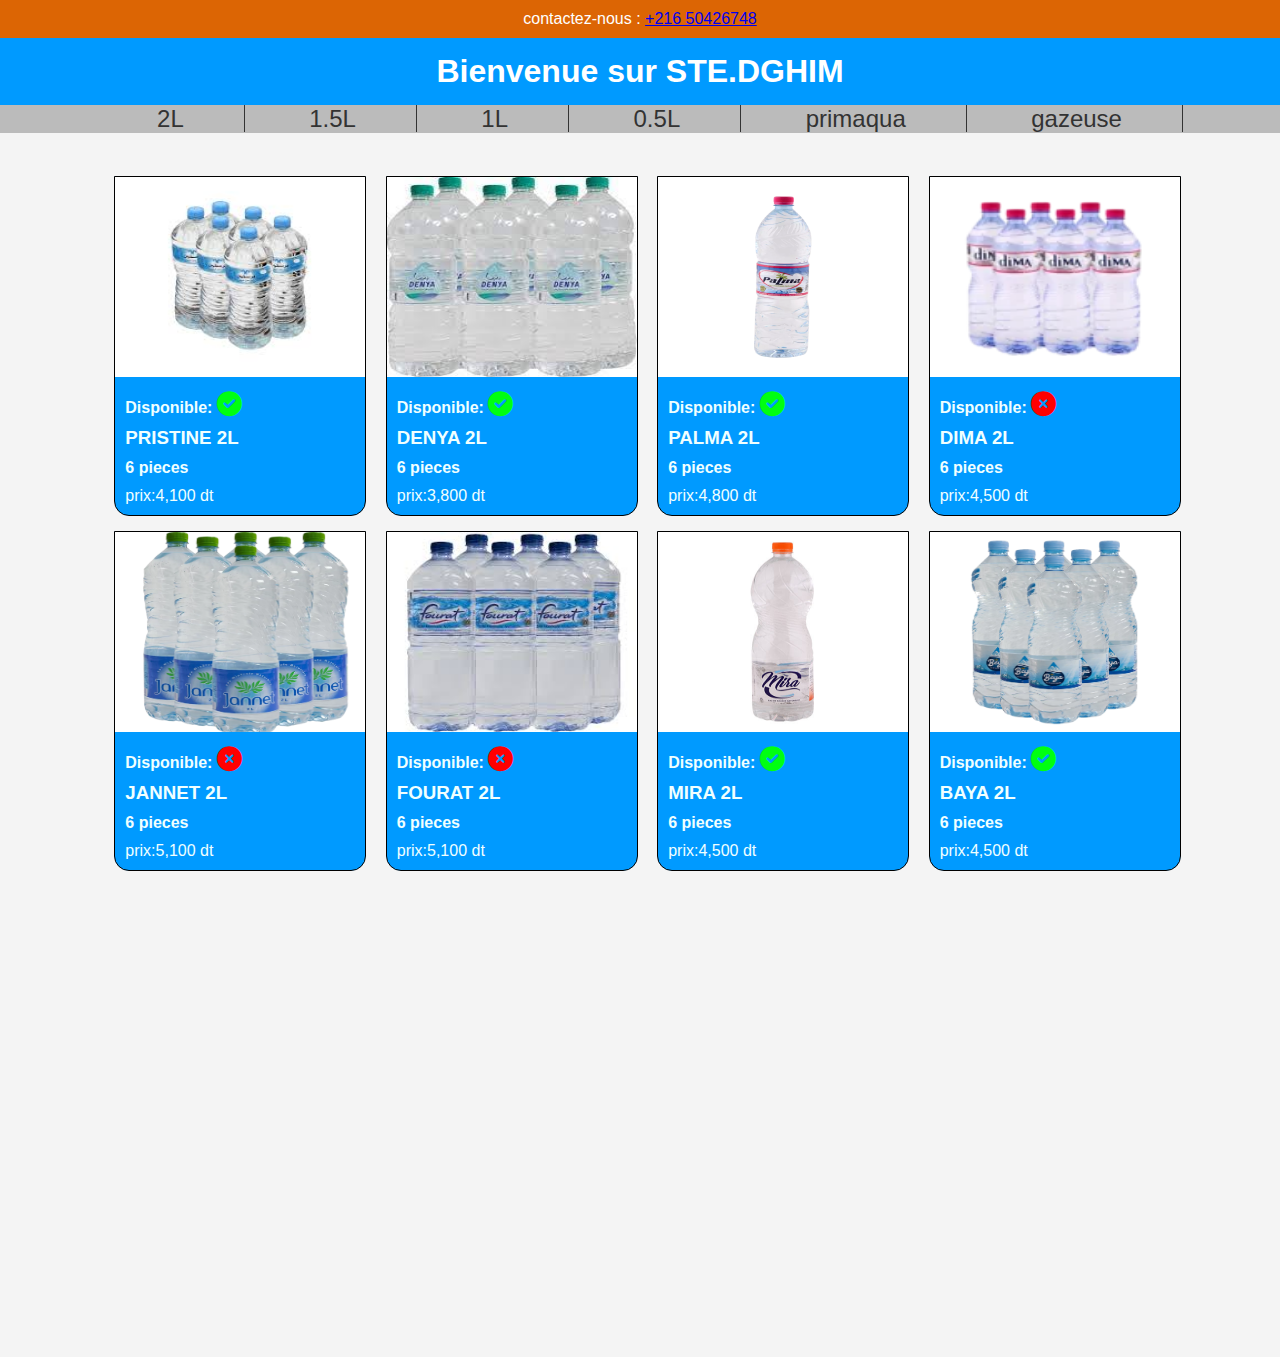
<file: index.html>
<!DOCTYPE html>
<html lang="en">
<head>
    <meta charset="UTF-8">
    <meta name="viewport" content="width=device-width, initial-scale=1.0">
    <title>STE.DGHIM</title>
    <link rel="stylesheet" href="style.css">
</head>
<body>
    <header>
        <nav>
            contactez-nous : <a href="tel:+216 50426748">+216 50426748</a>
        </nav>
        <h1>Bienvenue sur STE.DGHIM</h1>
    </header>
    <main>
        <ul>
            <li><a href="2L.html" target="g1">2L</a></li>
            <li><a href="1.5L.html" target="g1">1.5L</a></li>
            <li><a href="1L.html" target="g1">1L</a></li>
            <li><a href="0.5L.html" target="g1">0.5L</a></li>
            <li><a href="prim.html" target="g1">primaqua</a></li>
            <li><a href="gazeuse.html" target="g1">gazeuse</a></li>
        </ul>
    </main>
    <section>
        <iframe src="2L.html" name="g1" frameborder="0"></iframe>
    </section>
</body>
</html>
</file>
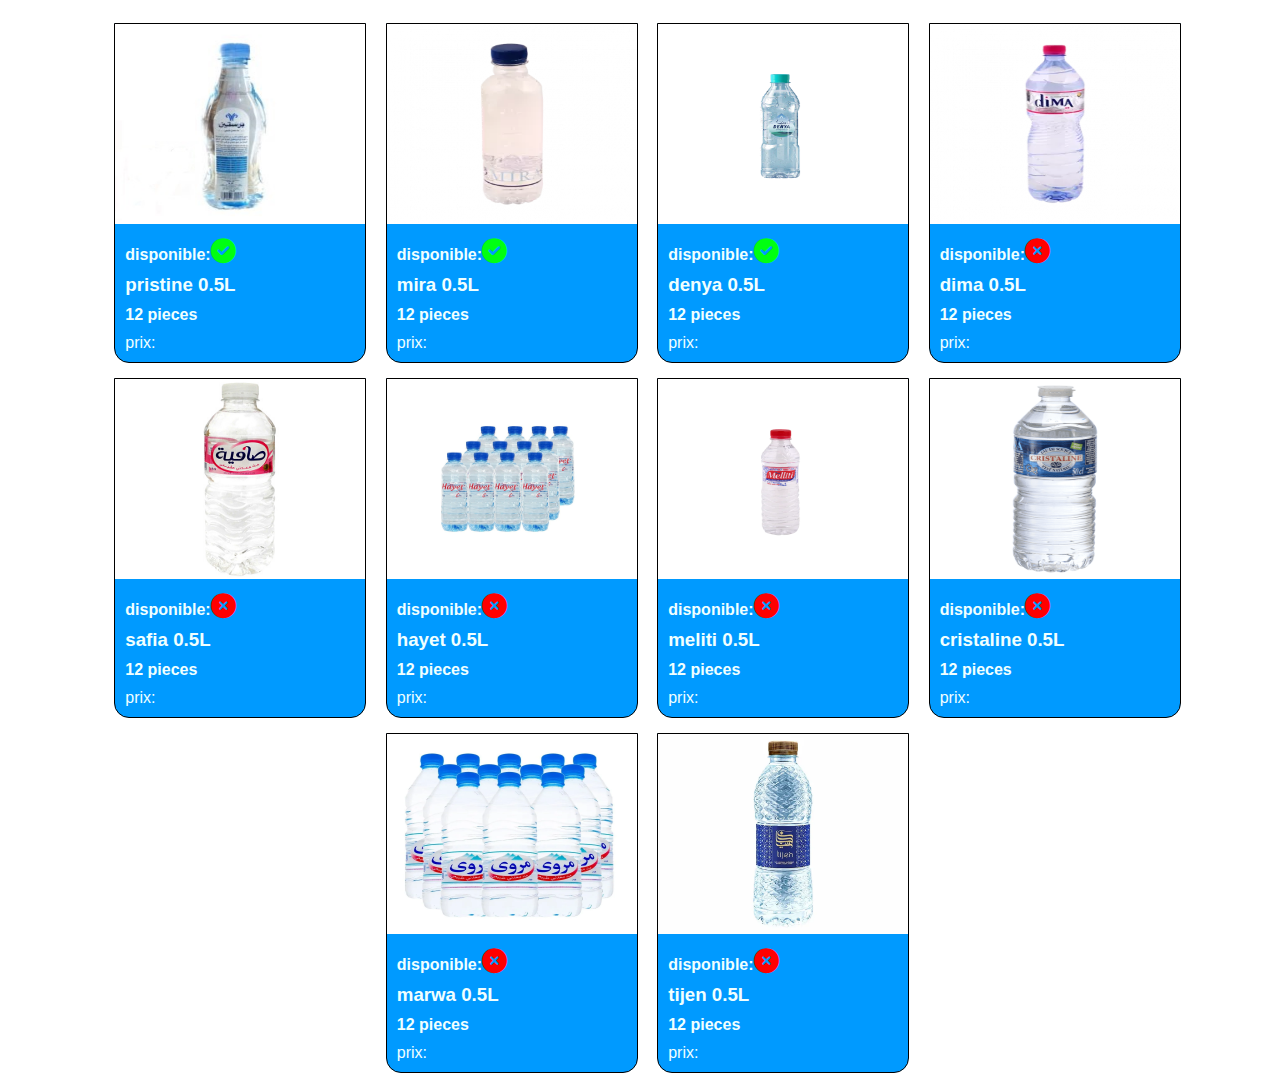
<file: 0.5L.html>
<!DOCTYPE html>
<html lang="en">
<head>
    <meta charset="UTF-8">
    <meta name="viewport" content="width=device-width, initial-scale=1.0">
    <title>Document</title>
    <link rel="stylesheet" href="boitier.css">
    <link rel="stylesheet" href="https://cdnjs.cloudflare.com/ajax/libs/font-awesome/6.0.0-beta3/css/all.min.css">
</head>
<body>
    <article>
        <!--prisitine-->
        <div class="container">
            <img src="images 0.5L/pristine.png" alt="">
            <h4>disponible:<i class="fa-solid fa-circle-check" style="color: #00ff11;font-size: 25px;"></i></h4>
            <h3>pristine 0.5L</h3>
            <h4> 12 pieces</h4>
            <p>prix:</p>
        </div>
        <!--mira-->
        <div class="container">
            <img src="images 0.5L/mira.png" alt="">
            <h4>disponible:<i class="fa-solid fa-circle-check" style="color: #00ff11;font-size: 25px;"></i></h4>
            <h3>mira 0.5L</h3>
            <h4> 12 pieces</h4>
            <p>prix:</p>
        </div>
        <!--denya-->
        <div class="container">
            <img src="images 0.5L/denya.png" alt="">
            <h4>disponible:<i class="fa-solid fa-circle-check" style="color: #00ff11;font-size: 25px;"></i></h4>
            <h3>denya 0.5L</h3>
            <h4> 12 pieces</h4>
            <p>prix:</p>
        </div>
        <!--dima-->
        <div class="container">
            <img src="images 0.5L/dima.png" alt="">
            <h4>disponible:<i class="fa-solid fa-circle-xmark" style="color: #ff0000; font-size: 25px;"></i></h4>
            <h3>dima 0.5L</h3>
            <h4> 12 pieces</h4>
            <p>prix:</p>
        </div>
        <!--safia-->
        <div class="container">
            <img src="images 0.5L/safia.png" alt="">
            <h4>disponible:<i class="fa-solid fa-circle-xmark" style="color: #ff0000; font-size: 25px;"></i></h4>
            <h3>safia 0.5L</h3>
            <h4> 12 pieces</h4>
            <p>prix:</p>
        </div>
        <!--hayet-->
        <div class="container">
            <img src="images 0.5L/hayet.png" alt="">
            <h4>disponible:<i class="fa-solid fa-circle-xmark" style="color: #ff0000; font-size: 25px;"></i></h4>
            <h3>hayet 0.5L</h3>
            <h4> 12 pieces</h4>
            <p>prix:</p>
        </div>
        <!--meliti-->
        <div class="container">
            <img src="images 0.5L/meliti.png" alt="">
            <h4>disponible:<i class="fa-solid fa-circle-xmark" style="color: #ff0000; font-size: 25px;"></i></h4>
            <h3>meliti 0.5L</h3>
            <h4> 12 pieces</h4>
            <p>prix:</p>
        </div>
        <!--cristaline-->
        <div class="container">
            <img src="images 0.5L/cristalice.png" alt="">
            <h4>disponible:<i class="fa-solid fa-circle-xmark" style="color: #ff0000; font-size: 25px;"></i></h4>
            <h3>cristaline 0.5L</h3>
            <h4> 12 pieces</h4>
            <p>prix:</p>
        </div>
        <!--marwa-->
        <div class="container">
            <img src="images 0.5L/marwa.png" alt="">
            <h4>disponible:<i class="fa-solid fa-circle-xmark" style="color: #ff0000; font-size: 25px;"></i></h4>
            <h3>marwa 0.5L</h3>
            <h4> 12 pieces</h4>
            <p>prix:</p>
        </div>
        <!--tijen-->
        <div class="container">
            <img src="images 0.5L/tijen.png" alt="">
            <h4>disponible:<i class="fa-solid fa-circle-xmark" style="color: #ff0000; font-size: 25px;"></i></h4>
            <h3>tijen 0.5L</h3>
            <h4> 12 pieces</h4>
            <p>prix:</p>
        </div>
        
    </article>
</body>
</html>
</file>
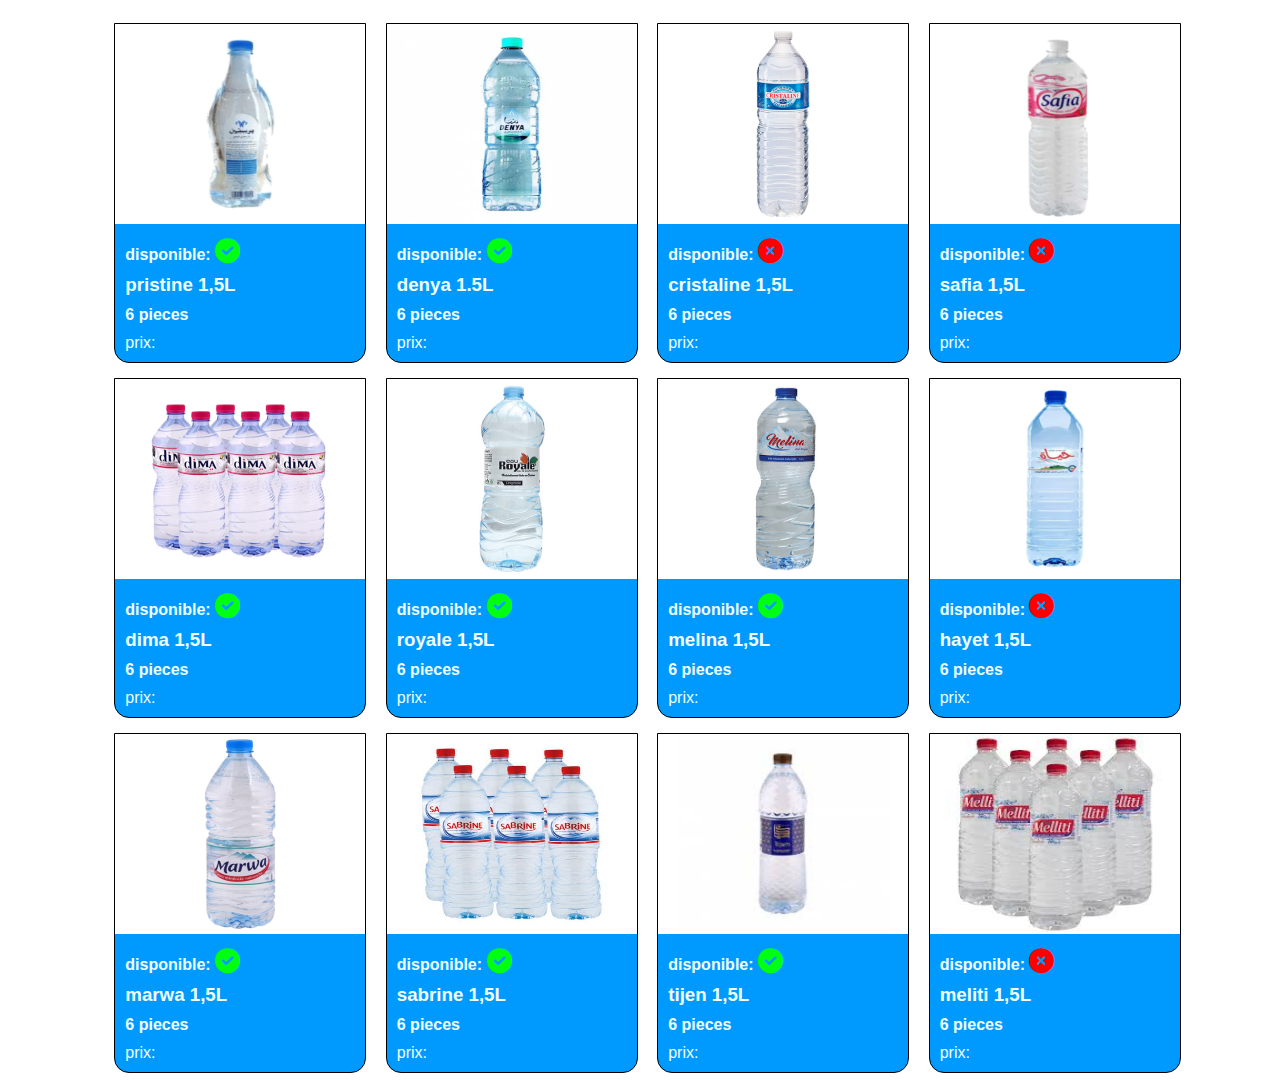
<file: 1.5L.html>
<!DOCTYPE html>
<html lang="en">
<head>
    <meta charset="UTF-8">
    <meta name="viewport" content="width=device-width, initial-scale=1.0">
    <title>Document</title>
    <link rel="stylesheet" href="boitier.css">
    <link rel="stylesheet" href="https://cdnjs.cloudflare.com/ajax/libs/font-awesome/6.0.0-beta3/css/all.min.css">
    

</head>
<body>
    <article>
        <!--pristine-->
        
        <div  class="container">
            <img src="images 1,5L/pristine.png" alt="">
            <h4>disponible: <i class="fa-solid fa-circle-check" style="color: #00ff11;font-size: 25px;"></i></h4>
            <h3>pristine 1,5L</h3>
            <h4> 6 pieces</h4>
            <p>prix:</p>
        </div>
        <!--denya-->
        <div  class="container">
            <img src="images 1,5L/denya.png" alt="">
            <h4>disponible: <i class="fa-solid fa-circle-check" style="color: #00ff11;font-size: 25px;"></i></h4>
            <h3>denya 1.5L</h3>
            <h4> 6 pieces</h4>
            <p>prix:</p>
        </div>
        <!--cristaline-->
        <div  class="container">
            <img src="images 1,5L/cristaline.png" alt="">
            <h4>disponible: <i class="fa-solid fa-circle-xmark" style="color: #ff0000; font-size: 25px;"></i></h4>
            <h3>cristaline 1,5L</h3>
            <h4> 6 pieces</h4>
            <p>prix:</p>
        </div>
        <!--safia -->
        <div  class="container">
            <img src="images 1,5L/safia.png" alt="">
            <h4>disponible: <i class="fa-solid fa-circle-xmark" style="color: #ff0000; font-size: 25px;"></i></h4>
            <h3>safia 1,5L</h3>
            <h4> 6 pieces</h4>
            <p>prix:</p>
        </div>
        <!--dima-->
        <div  class="container">
            <img src="images 1,5L/dima.png" alt="">
            <h4>disponible: <i class="fa-solid fa-circle-check" style="color: #00ff11;font-size: 25px;"></i></h4>
            <h3>dima 1,5L</h3>
            <h4> 6 pieces</h4>
            <p>prix:</p>
        </div>
        <!--royale-->
        <div  class="container">
            <img src="images 1,5L/royale.png" alt="">
            <h4>disponible: <i class="fa-solid fa-circle-check" style="color: #00ff11;font-size: 25px;"></i></h4>
            <h3>royale 1,5L</h3>
            <h4> 6 pieces</h4>
            <p>prix:</p>
        </div>
        <!--melina-->
        <div  class="container">
            <img src="images 1,5L/melina.png" alt="">
            <h4>disponible: <i class="fa-solid fa-circle-check" style="color: #00ff11;font-size: 25px;"></i></h4>
            <h3>melina 1,5L</h3>
            <h4> 6 pieces</h4>
            <p>prix:</p>
        </div>
        <!--hayet-->
        <div  class="container">
            <img src="images 1,5L/hayet.png" alt="">
            <h4>disponible: <i class="fa-solid fa-circle-xmark" style="color: #ff0000; font-size: 25px;"></i></h4>
            <h3>hayet 1,5L</h3>
            <h4> 6 pieces</h4>
            <p>prix:</p>
        </div>
        <!--marwa-->
        <div  class="container">
            <img src="images 1,5L/marwa.png" alt="">
            <h4>disponible: <i class="fa-solid fa-circle-check" style="color: #00ff11;font-size: 25px;"></i></h4>
            <h3>marwa 1,5L</h3>
            <h4> 6 pieces</h4>
            <p>prix:</p>
        </div>
        <!--sabrine-->
        <div  class="container">
            <img src="images 1,5L/sabrine.png" alt="">
            <h4>disponible: <i class="fa-solid fa-circle-check" style="color: #00ff11;font-size: 25px;"></i></h4>
            <h3>sabrine 1,5L</h3>
            <h4> 6 pieces</h4>
            <p>prix:</p>
        </div>
        <!--tijen-->
        <div  class="container">
            <img src="images 1,5L/tijen.png" alt="">
            <h4>disponible: <i class="fa-solid fa-circle-check" style="color: #00ff11;font-size: 25px;"></i></h4>
            <h3>tijen 1,5L</h3>
            <h4> 6 pieces</h4>
            <p>prix:</p>
        </div>
        <!--meliti-->
        <div  class="container">
            <img src="images 1,5L/meliti.png" alt="">
            <h4>disponible: <i class="fa-solid fa-circle-xmark" style="color: #ff0000; font-size: 25px;"></i></h4>
            <h3>meliti 1,5L</h3>
            <h4> 6 pieces</h4>
            <p>prix:</p>
        </div>

    </article>
    
</body>
</html>
</file>
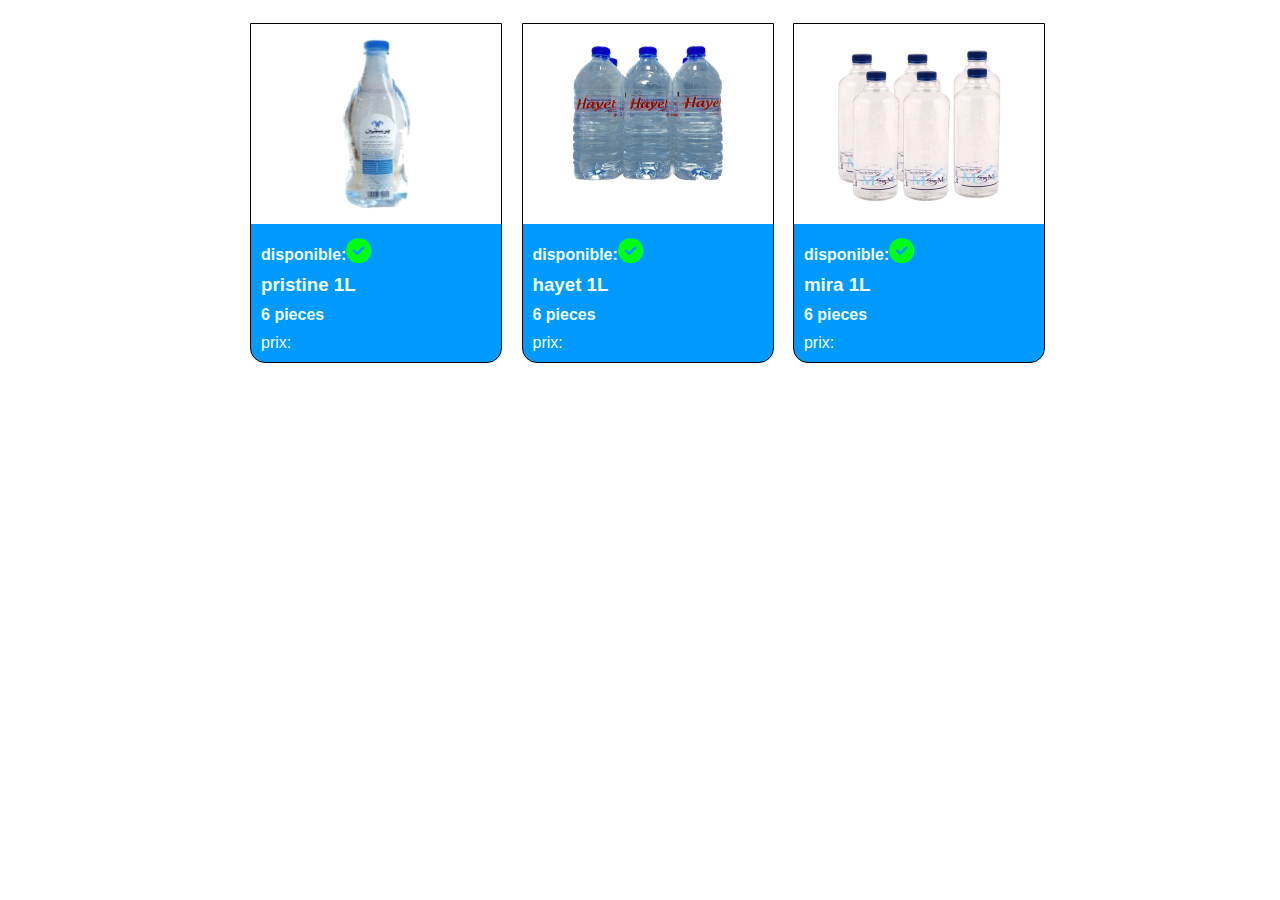
<file: 1L.html>
<!DOCTYPE html>
<html lang="en">
<head>
    <meta charset="UTF-8">
    <meta name="viewport" content="width=device-width, initial-scale=1.0">
    <title>Document</title>
    <link rel="stylesheet" href="boitier.css">
    <link rel="stylesheet" href="https://cdnjs.cloudflare.com/ajax/libs/font-awesome/6.0.0-beta3/css/all.min.css">
</head>
<body>
    <article>
        <!--prisitine-->
        <div class="container">
            <img src="images 1L/pristine.png" alt="">
            <h4>disponible:<i class="fa-solid fa-circle-check" style="color: #00ff11;font-size: 25px;"></i></h4>
            <h3>pristine 1L</h3>
            <h4> 6 pieces</h4>
            <p>prix:</p>
        </div>
        <!--hayet-->
        <div class="container">
            <img src="images 1L/hayet.png" alt="">
            <h4>disponible:<i class="fa-solid fa-circle-check" style="color: #00ff11;font-size: 25px;"></i></h4>
            <h3>hayet 1L</h3>
            <h4> 6 pieces</h4>
            <p>prix:</p>
        </div>
        <!--mria-->
        <div class="container">
            <img src="images 1L/mira.png" alt="">
            <h4>disponible:<i class="fa-solid fa-circle-check" style="color: #00ff11;font-size: 25px;"></i></h4>
            <h3>mira 1L</h3>
            <h4> 6 pieces</h4>
            <p>prix:</p>
        </div>
        
    </article>
</body>
</html>
</file>
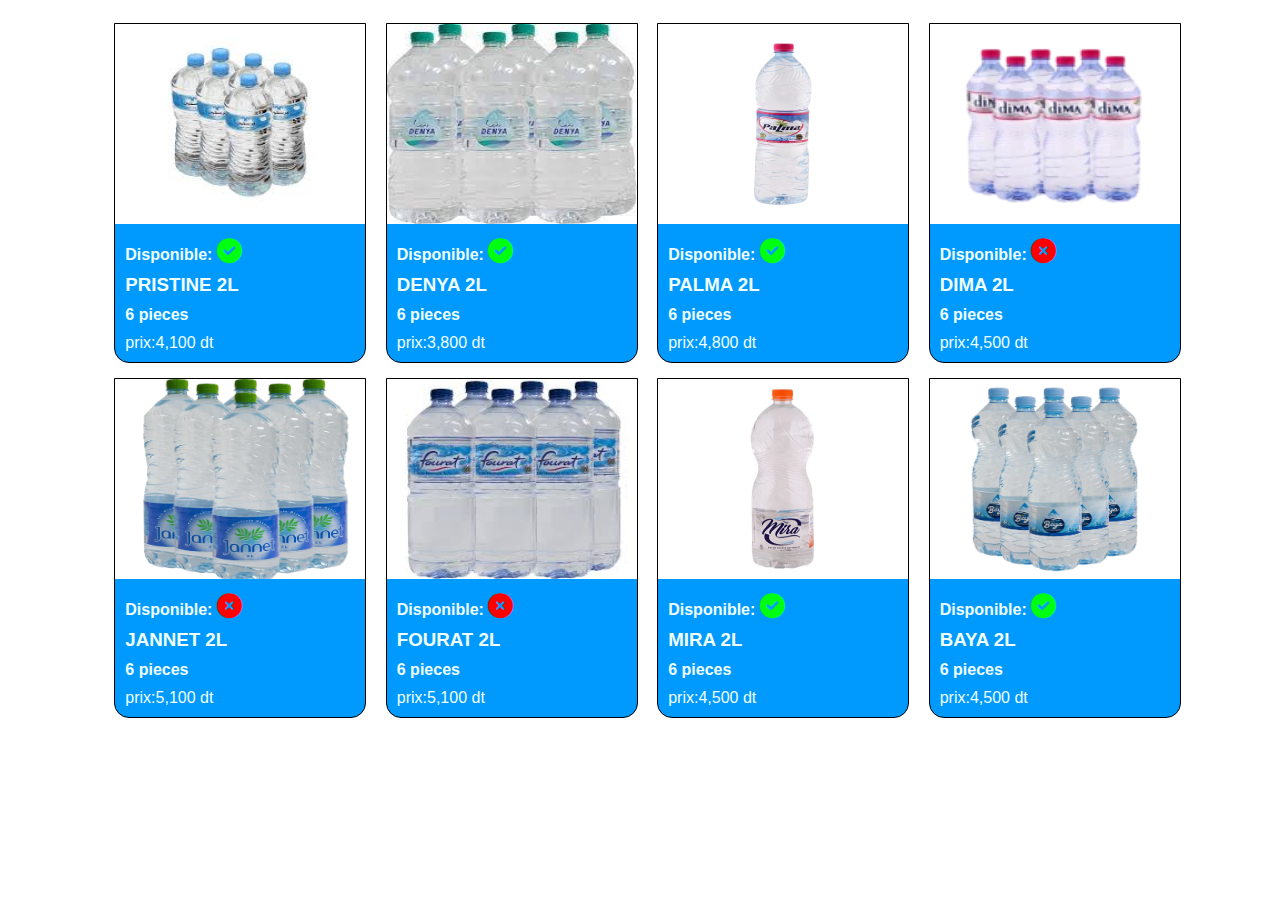
<file: 2L.html>
<!DOCTYPE html>
<html lang="en">
<head>
    <meta charset="UTF-8">
    <meta name="viewport" content="width=device-width, initial-scale=1.0">
    <title>Document</title>
    <link rel="stylesheet" href="boitier.css">
    <link rel="stylesheet" href="https://cdnjs.cloudflare.com/ajax/libs/font-awesome/6.0.0-beta3/css/all.min.css">
</head>
<body>
    <article>
        <!--pristine-->
        <div class="container">
            <img src="images 2L/pristine2L.jpeg" alt="">
             
            <h4>Disponible:   <i class="fa-solid fa-circle-check" style="color: #00ff11;font-size: 25px;"></i></h4>
            <h3>PRISTINE 2L </h3>  
            <h4> 6 pieces</h4>
             
            <p>prix:4,100 dt</p>
        </div>
         <!--denya-->
        <div class="container">
            <img src="images 2L/denya.jpeg" alt="">
            <h4>Disponible:   <i class="fa-solid fa-circle-check" style="color: #00ff11;font-size: 25px;"></i></h4>
            <h3>DENYA 2L</h3>
            <h4> 6 pieces</h4>
            <p>prix:3,800 dt</p>
        </div>
         <!--palma-->
        <div class="container">
            <img src="images 2L/palma.jpeg" alt="">
            <h4>Disponible:   <i class="fa-solid fa-circle-check" style="color: #00ff11;font-size: 25px;"></i></h4>
            <h3>PALMA 2L</h3>
            <h4> 6 pieces</h4>
            <p>prix:4,800 dt</p>
        </div>
         <!--dima-->
        <div class="container">
            <img src="images 2L/dima.png" alt="">
            <h4>Disponible:   <i class="fa-solid fa-circle-xmark" style="color: #ff0000; font-size: 25px;"></i></h4>
            <h3>DIMA 2L</h3>
            <h4> 6 pieces</h4>
            <p>prix:4,500 dt</p>
        </div>
         <!--jannet-->
        <div class="container">
            <img src="images 2L/jannet.png" alt="">
            <h4>Disponible:   <i class="fa-solid fa-circle-xmark" style="color: #ff0000; font-size: 25px;"></i></h4>
            <h3>JANNET 2L</h3>
            <h4> 6 pieces</h4>
            <p>prix:5,100 dt</p>
        </div>
         <!--fourat-->
        <div class="container">
            <img src="images 2L/fourant.png" alt="">
            <h4>Disponible:   <i class="fa-solid fa-circle-xmark" style="color: #ff0000; font-size: 25px;"></i></h4>
            <h3>FOURAT 2L</h3>
            <h4> 6 pieces</h4>
            <p>prix:5,100 dt</p>
        </div>
         <!--mira-->
        <div class="container">
            <img src="images 2L/mira.png" alt="">
            <h4>Disponible:   <i class="fa-solid fa-circle-check" style="color: #00ff11;font-size: 25px;"></i></h4>
            <h3>MIRA 2L</h3>
            <h4> 6 pieces</h4>
            <p>prix:4,500 dt</p>
        </div>
         <!--BAYA-->
         <div class="container">
            <img src="images 2L/Beya2.png" alt="">
            <h4>Disponible:   <i class="fa-solid fa-circle-check" style="color: #00ff11;font-size: 25px;"></i></h4>
            <h3>BAYA 2L</h3>
            <h4> 6 pieces</h4>
            <p>prix:4,500 dt</p>
        </div>
    </article>
</body>
</html>
</file>
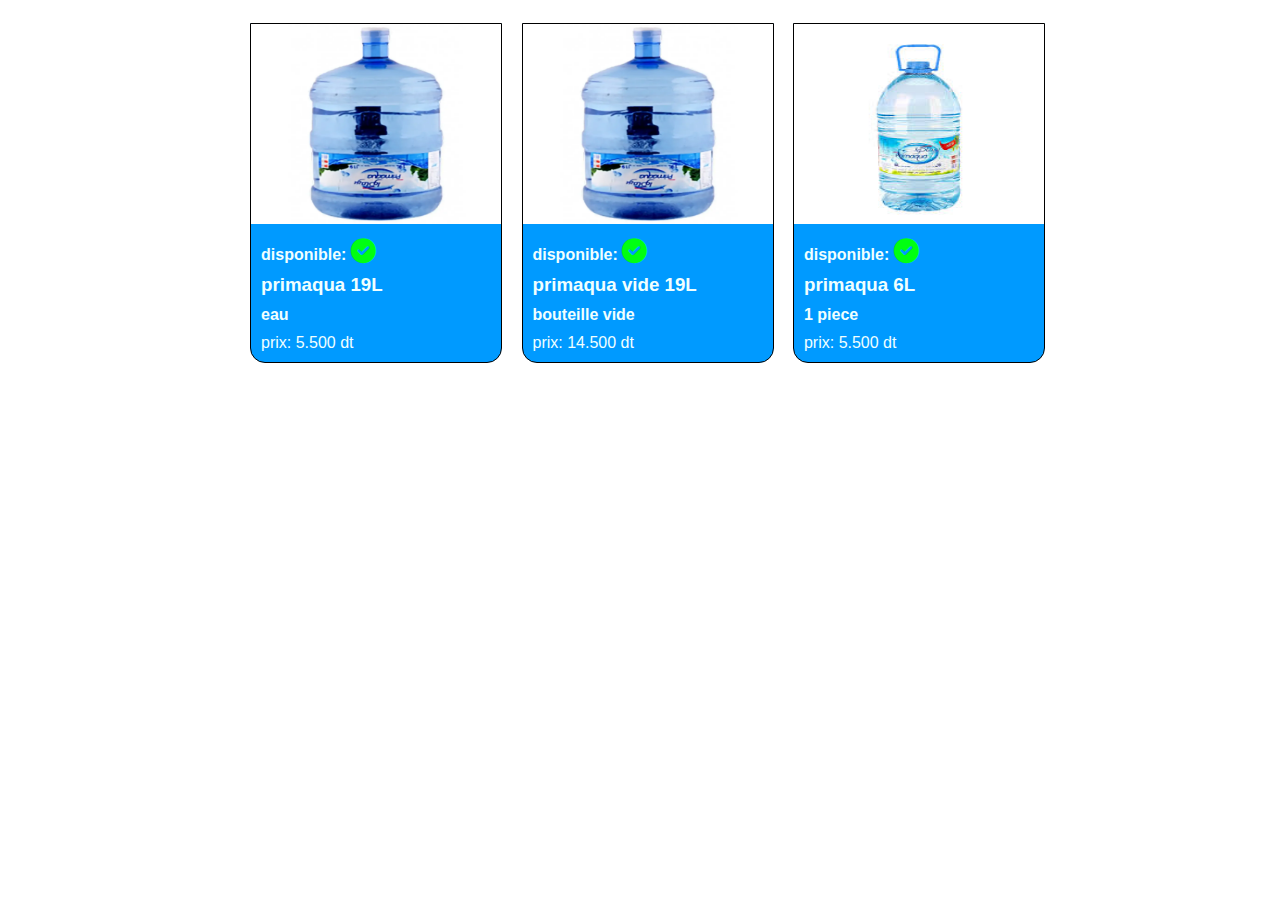
<file: prim.html>
<!DOCTYPE html>
<html lang="en">
<head>
    <meta charset="UTF-8">
    <meta name="viewport" content="width=device-width, initial-scale=1.0">
    <title>Document</title>
    <link rel="stylesheet" href="boitier.css">
    <link rel="stylesheet" href="https://cdnjs.cloudflare.com/ajax/libs/font-awesome/6.0.0-beta3/css/all.min.css">
</head>
<body>
    <article>
        <!--primaqua 19l-->
        <div class="container">
            <img src="images prim/prim19l.webp" alt="">
            <h4>disponible: <i class="fa-solid fa-circle-check" style="color: #00ff11;font-size: 25px;"></i></h4>
            <h3>primaqua 19L</h3>
            <h4> eau</h4>
            <p>prix: 5.500 dt</p>
        </div>
         <!--primaqua 19l-->
         <div class="container">
            <img src="images prim/prim19l.webp" alt="">
            <h4>disponible: <i class="fa-solid fa-circle-check" style="color: #00ff11;font-size: 25px;"></i></h4>
            <h3>primaqua vide 19L</h3>
            <h4> bouteille vide</h4>
            <p>prix: 14.500 dt</p>
        </div>
         <!--primaqua 6l-->
         <div class="container">
            <img src="images prim/prim6l.png" alt="">
            <h4>disponible: <i class="fa-solid fa-circle-check" style="color: #00ff11;font-size: 25px;"></i></h4>
            <h3>primaqua 6L</h3>
            <h4> 1 piece</h4>
            <p>prix: 5.500 dt</p>
        </div>
    </article>
</body>
</html>
</file>
<file: style.css>
*{
    margin: 0;
    padding: 0;
   
}
body{
    font-family: Arial, sans-serif;
    background-color: #f4f4f4;
    color: #333;
}
header{
    background-color:  #009aff;
    color: rgb(255, 255, 255);
    text-align: center;
    width: 100%;
    top: 0;
    
}
header nav{
    padding: 10px;
    top: 0;
    background-color: rgb(220, 101, 4);
    color: white;
}
header h1{
    padding: 15px;
}
main{
    background-color: rgb(187, 187, 187);
    color: #333;
    width: 100%;
    text-align: center;

}
ul li{
    display: inline;
     font-size: 1.5em;
      
    border-right: #333 solid 1px;
}
ul li a{
    text-decoration: none;
    color: #333;
    padding-right:95px ;
    padding-left: 95px;
    display: inline-block;
}
iframe{
    width: 100%;
    height: 1200px;
    border: none;
    margin-top: 20px;
}
 
 
 
@media (max-width:1500px){
    ul li a{
        padding-right: 80px;
        padding-left: 80px;
    }
}
@media (max-width:1400px){
    ul li a{
        padding-right: 70px;
        padding-left: 70px;
    }
}
@media (max-width:1300px){
    ul li a{
        padding-right: 60px;
        padding-left: 60px;
    }
}
@media (max-width:1250px){
    ul li a{
        padding-right: 60px;
        padding-left: 60px;
    }
}
@media (max-width:1130px){
    ul li a{
        padding-right: 50px;
        padding-left: 50px;
    }
}
@media (max-width:980px){
    ul li a{
        padding-right: 40px;
        padding-left: 40px;
    }
}
@media (max-width:850px){
    ul li a{
        padding-right: 30px;
        padding-left: 30px;
    }
}
@media (max-width:730px){
    ul li a{
        padding-right: 20px;
        padding-left: 20px;
    }
}
@media (max-width:605px){
    ul li a{
        padding-right: 5px;
        padding-left: 5px;
    }
}
@media (max-width:485px){
    ul li a{
        padding-right: 0px;
        padding-left: 0px;
    }
}
</file>
<file: boitier.css>
.container{
    border: 1.5px solid #000000;
    border-radius: 0px 0px 15px 15px;
    background-color:  #009aff ;
    width: 250px;
    margin: 15px auto auto 15px;
    display: inline-block;
    
}
body{
    text-align: center;
    color: azure;
    font-family: Arial, sans-serif;
     
}
h1,h2,h3,h4,h5,p{
    margin: 10px;
    padding: 0;
    text-align: left;
}
img{
    width: 100%;
    height: 200px;
    background-color: white;
}
</file>
